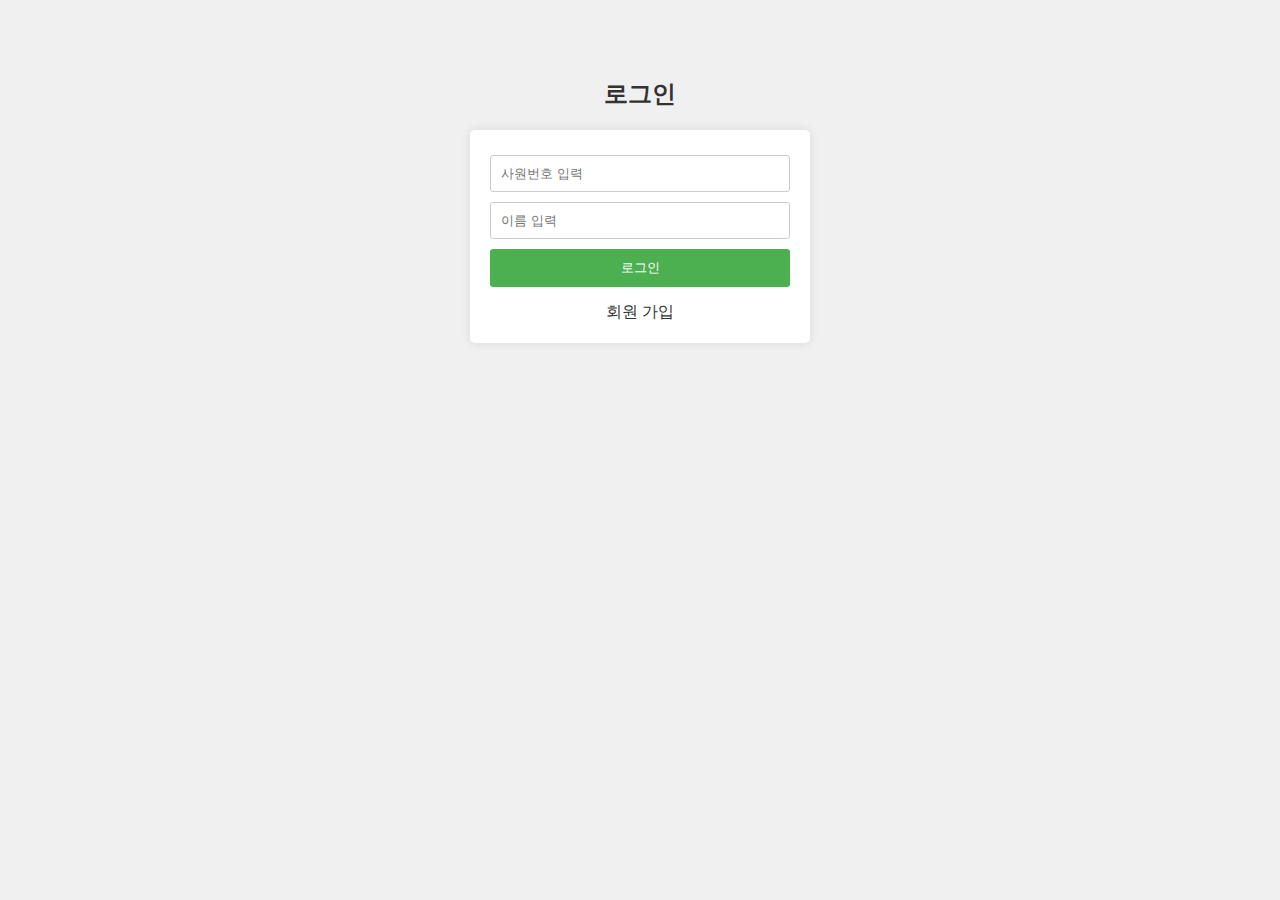
<file: src/main/resources/templates/index.html>
<!DOCTYPE html>
<html>
<head>
<meta charset="UTF-8">
<title>로그인 페이지</title>
<style>
    body {
        font-family: Arial, sans-serif;
        background-color: #f0f0f0;
        text-align: center;
        padding: 50px;
    }
    h2 {
        color: #333;
    }
    form {
        max-width: 300px;
        margin: 0 auto;
        background: #fff;
        padding: 20px;
        border-radius: 5px;
        box-shadow: 0 0 10px rgba(0,0,0,0.1);
    }
    input[type="text"], button {
        width: 100%;
        padding: 10px;
        margin: 5px 0;
        box-sizing: border-box;
        border: 1px solid #ccc;
        border-radius: 3px;
    }
    button {
        background-color: #4CAF50;
        color: white;
        border: none;
        cursor: pointer;
    }
    button:hover {
        background-color: #45a049;
    }
    a {
        display: block;
        margin-top: 10px;
        text-decoration: none;
        color: #333;
    }
</style>
</head>
<body>
    <h2>로그인</h2>
    <form action="/login" method="post">
        <input type="text" name="eno" placeholder="사원번호 입력"><br>
        <input type="text" name="name" placeholder="이름 입력"><br>
        <button>로그인</button>
        <a href="/employee/register/view">회원 가입</a>
    </form>
</body>
</html>
</file>
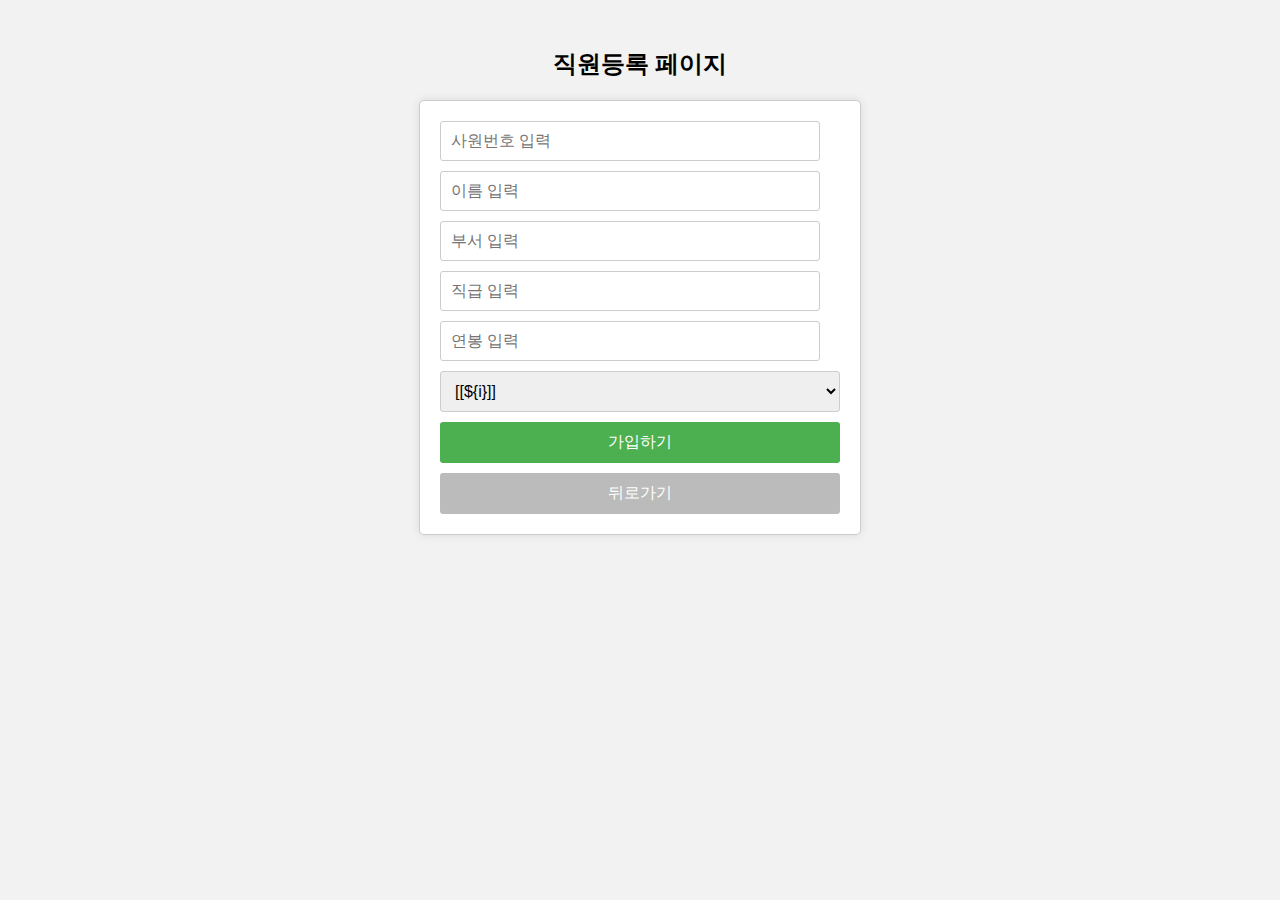
<file: src/main/resources/templates/employee_register.html>
<!DOCTYPE html>
<html>
<head>
<meta charset="UTF-8">
<title>직원등록 페이지</title>
<style> 
  body {
    font-family: Arial, sans-serif;
    background-color: #f2f2f2;
    padding: 20px;
  }
  
  h2 {
    text-align: center;
    margin-bottom: 20px;
  }
  
  form {
    max-width: 400px;
    margin: 0 auto;
    background-color: #fff;
    padding: 20px;
    border: 1px solid #ccc;
    border-radius: 5px;
    box-shadow: 0 0 10px rgba(0,0,0,0.1);
  }
  
  input, select {
    width: calc(100% - 20px);
    margin-bottom: 10px;
    padding: 10px;
    font-size: 1em;
    box-sizing: border-box;
    border: 1px solid #ccc;
    border-radius: 3px;
  }
  
  select {
    width: 100%;
  }
  
  button {
    width: 100%;
    padding: 10px;
    background-color: #4CAF50;
    color: white;
    border: none;
    border-radius: 3px;
    cursor: pointer;
    font-size: 1em;
  }
  
  button[type="button"] {
    background-color: #bbb;
    margin-top: 10px;
  }
  
  button[type="button"]:hover {
    background-color: #999;
  }
</style>
</head>
<body>
<th:block th:include="/fragments/header.html"></th:block>
  <h2>직원등록 페이지</h2>
  <form action="/employee/insert" method="post">
    <input type="text" name="eno" placeholder="사원번호 입력" required><br>
    <input type="text" name="name" placeholder="이름 입력" required><br>
    <input type="text" name="department" placeholder="부서 입력" required><br>
    <input type="text" name="position" placeholder="직급 입력" required><br>
    <input type="number" name="salary" placeholder="연봉 입력" required><br>
    <select name="boardMemberGrade">
    	<option th:each="i : ${#numbers.sequence(1,6)}">[[${i}]]</option>
    </select> <br>
    <button type="submit">가입하기</button>
    <button type="button" id="btn_back">뒤로가기</button>
  </form>
  <script>
    document.querySelector("#btn_back").onclick = () => {
      history.back();
    }
  </script>
</body>
</html>
</file>
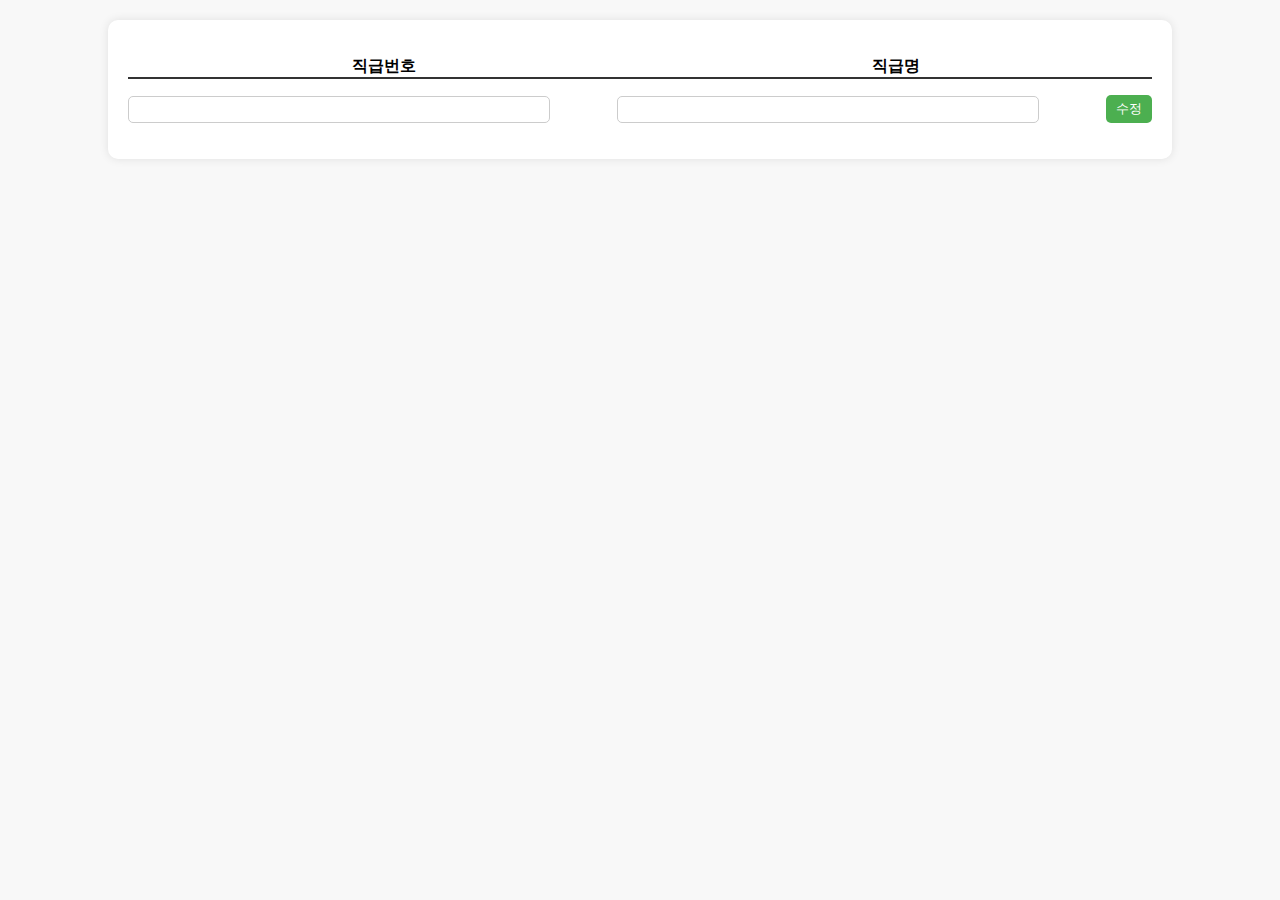
<file: src/main/resources/templates/position.html>
<!DOCTYPE html>
<html>
<head>
<meta charset="UTF-8">
<title>Insert title here</title>
<script src="https://code.jquery.com/jquery-3.6.0.min.js"></script>
<script type="text/javascript">

$(function(){
	$(".btn_update").click((e) => {
		var form = $(e.target).closest('form');
        var positionNo = $(e.target).parent().children('input').val(); // 직급번호
        var positionName = form.find('.position_name').val(); // 직급명
        //alert("직급번호: " + positionNo + ", 직급명: " + positionName);
		
        let obj = {};
        obj["positionNo"] = positionNo;
        obj["positionName"] = positionName;
        //alert(JSON.stringify(obj));
        
        $.ajax({
        	url:"/position/update",
        	data : obj,
        	dataType : 'json',
        	method : "POST",
        	success: function(response){
        		alert(response.msg);
        		location.reload();
        	}
        })
        
	});
})

</script>
<style>
/* 기본적인 스타일 설정 */
body {
    font-family: Arial, sans-serif;
    background-color: #f8f8f8;
    margin: 0;
    padding: 0;
}

/* 헤더 스타일 */
header {
    background-color: #333;
    color: #fff;
    padding: 15px;
    text-align: center;
}

/* 직급 목록 스타일 */
#position_list {
    width: 80%;
    margin: 20px auto;
    background-color: #fff;
    padding: 20px;
    border-radius: 10px;
    box-shadow: 0 0 10px rgba(0, 0, 0, 0.1);
}

.position-header {
    list-style-type: none;
    padding: 0;
    display: flex;
    justify-content: space-between;
    border-bottom: 2px solid #333;
    margin-bottom: 10px;
}

.position-header li {
    font-weight: bold;
    flex: 1;
    text-align: center;
}

#position-details {
    list-style-type: none;
    padding: 0;
}

#position-details li {
    display: flex;
    justify-content: space-between;
    align-items: center;
    margin-bottom: 10px;
}

form {
    display: flex;
    width: 100%;
    justify-content: space-between;
    align-items: center;
}

input[type="number"], input[type="text"] {
    padding: 5px;
    margin-right: 10px;
    border: 1px solid #ccc;
    border-radius: 5px;
    width: 40%;
}

button {
    padding: 5px 10px;
    border: none;
    border-radius: 5px;
    cursor: pointer;
    transition: background-color 0.3s ease;
}

.btn_update {
    background-color: #4CAF50;
    color: white;
}

.btn_update:hover {
    background-color: #45a049;
}
</style>
</head>
<body>
<th:block th:include="/fragments/header.html"></th:block>
  	<div id="position_list">
  		<ul class="position-header">
  			<li>직급번호</li>
  			<li>직급명</li>
  		</ul>
  		<ul id="position-details">
			<li th:each="position : ${list}">
				<form>
					<input type="number" name="positionNo" class="position_no" th:value="${position.positionNo}" readonly>
					<input type="text" name="posisionName" class="position_name" th:value="${position.positionName}">
  					<button class="btn_update">수정</button>
				</form>
			</li>
		</ul>
  	</div>
</body>
</html>
</file>
